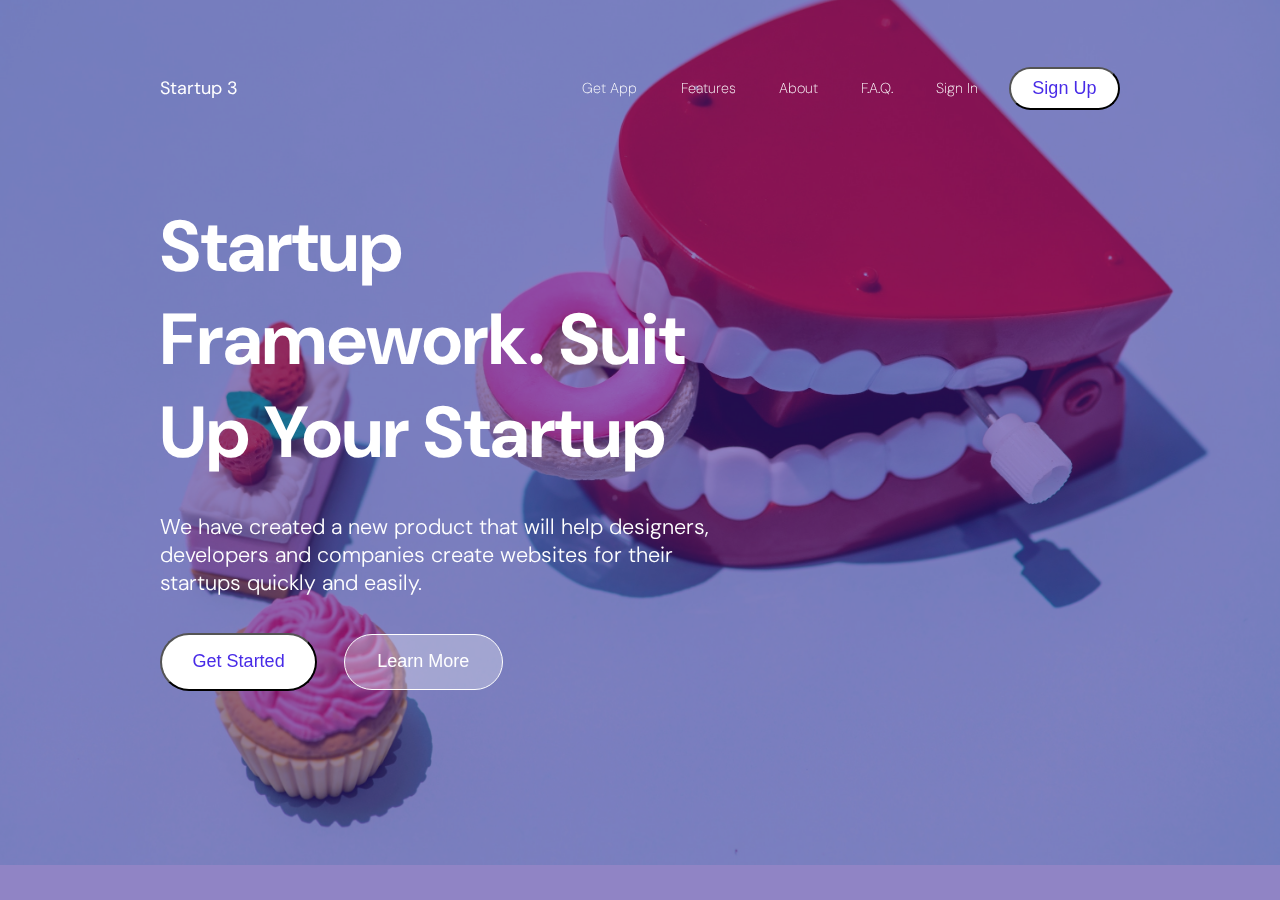
<file: Landing Page - Startup App (18)/index.html>
<!DOCTYPE html>
<html lang="en">
<head>
    <meta charset="UTF-8">
    <meta name="viewport" content="width=device-width, initial-scale=1.0">
    <link rel="preconnect" href="https://fonts.googleapis.com">
    <link rel="preconnect" href="https://fonts.gstatic.com" crossorigin>
    <link href="https://fonts.googleapis.com/css2?family=DM+Sans:opsz,wght@9..40,100..1000&display=swap" rel="stylesheet">
    <link rel="stylesheet" href="style.css">
    <title>Landing Page</title>
</head>
<body>
    <div class="overlay"></div>
    <div id="box">
        <header>
            <p id="logo">Startup 3</p>
            <nav>
                <ul id="menu">
                    <li><a href="#">Get App</a></li>
                    <li><a href="#">Features</a></li>
                    <li><a href="#">About</a></li>
                    <li><a href="#">F.A.Q.</a></li>
                    <li><a href="#">Sign In</a></li>
                </ul>
                <a #middle-fill-button href="#">
                    <button id="middle-fill">Sign Up</button>
                </a>
            </nav>
        </header>
        <main>
            <section id="test">
                <h1>Startup Framework.
                    Suit Up Your Startup</h1>
                <h5>We have created a new product that will help designers, developers and companies create websites for their startups quickly and easily.</h5>
            </section>
            <section id="cto">
                <a href="#">
                    <button id="big-fill">Get Started</button>
                </a>
                <a href="#">
                    <button id="big-white-outline">Learn More</button>
                </a>
            </section>
        </main>
    </div>
</body>
</html>
</file>
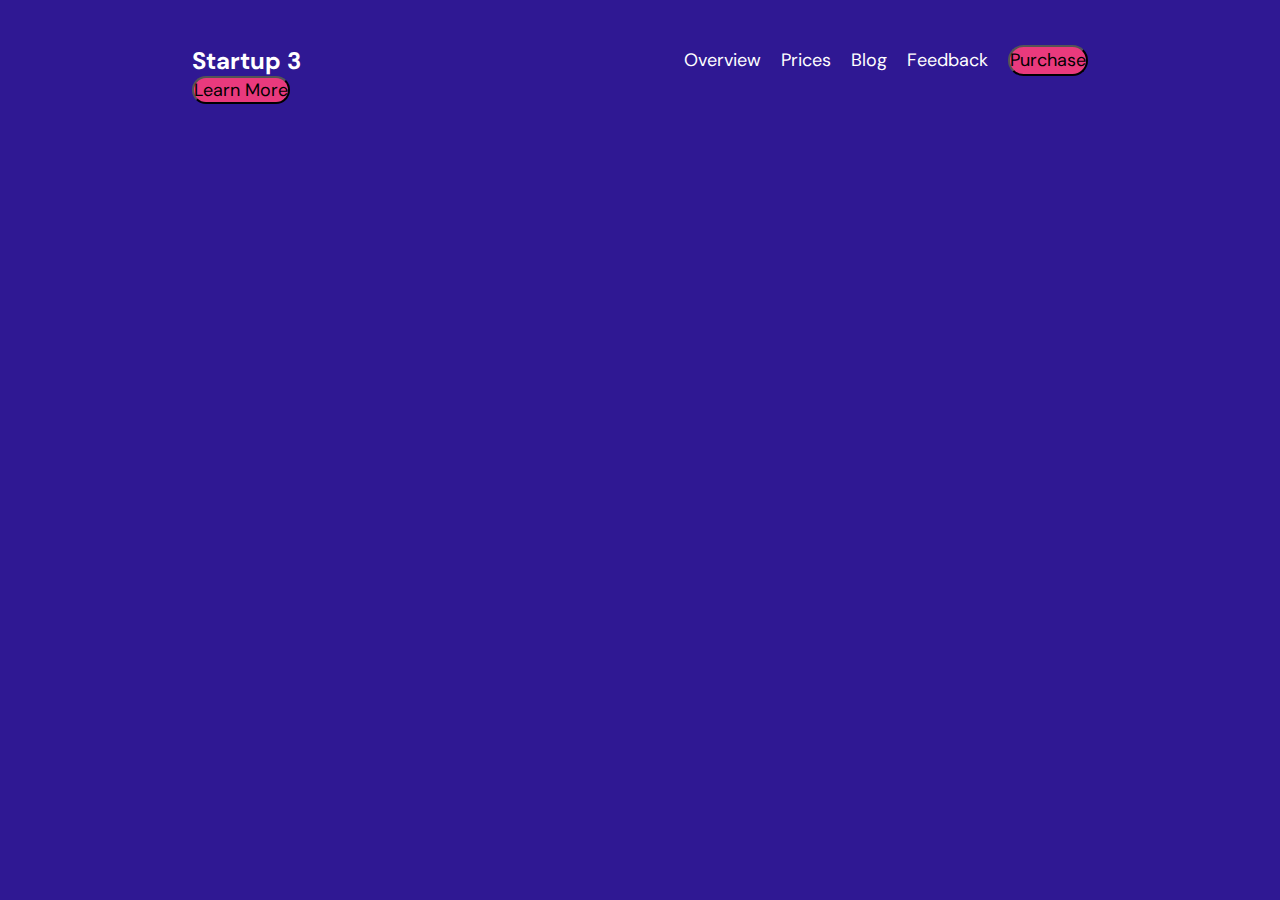
<file: home.html>
<!DOCTYPE html>
<html lang="en">
<head>
    <meta charset="UTF-8">
    <meta name="viewport" content="width=device-width, initial-scale=1.0">
    <link rel="stylesheet" href="style.css">
    <link rel="preconnect" href="https://fonts.googleapis.com">
<link rel="preconnect" href="https://fonts.gstatic.com" crossorigin>
<link href="https://fonts.googleapis.com/css2?family=DM+Sans:ital,opsz,wght@0,9..40,100..1000;1,9..40,100..1000&display=swap" rel="stylesheet">
    <title>Awesome Project</title>
</head>
<body>
    <header id="header">
        <h2 id="left-header">Startup 3</h2>
        <nav id="right-header">
            <ul>
                <li><a href="#">Overview</a></li>
                <li><a href="#">Prices</a></li>
                <li><a href="#">Blog</a></li>
                <li><a href="#">Feedback</a></li>
            </ul>
            <button>Purchase</button>
        </nav>
    </header>
    <main>
        <section>
            <h1>Generate Awesome Web Pages</h1>
            <p>The most important part of the Startup is the samples. The samples form a set of 25 usable pages you can use as is or you can add new blocks.</p>
            <button>Learn More</button>
        </section>
        <section>
            <form action="post">
                
            </form>
        </section>
    </main>
</body>
</html>
</file>
<file: Landing Page - Startup App (18)/style.css>
*{
    margin: 0;
    padding: 0;
    box-sizing: border-box;
}

/* ...................
    Big Screen layout
...................... */

html{
    font-family: "DM Sans", sans-serif;
    font-size: 18px;
    font-optical-sizing: auto;
    font-style: normal;
    color: #ffffff;
}
body{
    position: relative;
    background-image: url("img/9d359a1983d55a33bd9d1ef454ff22f9.jpg");
    background-repeat: no-repeat;
    background-size: cover;
    background-position: center;
}
body .overlay{
    position: fixed;
    background-color: #2e189388;
    z-index: -1;
    height: 100%;
    width: 100%;
}
#box{
    width: 85%;
    /* min-width: 48em; */
    max-width: 960px;
    margin: auto;
    padding-top: .5em;
    padding-bottom: 6em;
    display: flex;
    flex-direction: column;
}
header{
    display: flex;
    justify-content: space-between;
    align-items: center;
    width: 100%;
    margin-top: 3.2em;
}
#box nav{
    display: flex;
    justify-content: space-between;
    column-gap: 1.7em;
    align-items: center;
}
#menu{
    display: flex;
    font-size: .8rem;
    column-gap: 3em;
    font-weight: 200;
    list-style: none;
}
#logo{
    font-size: 1rem;
}
#menu li a{
    text-decoration: none;
    color: #ffffff;
}
#middle-fill{
    font-size: 1rem;
    padding: 0.5em 1.2em;
    border-radius: 10em; 
    background-color: #fff;
    color: #482be7;
}
main{
    width: 100%;
    margin-top: auto;
    margin-top: 5em;
}
section #test{
    width: 100%;
}
main #test h1{
    font-size: 4rem;
    width: 58%;
}
#test h5{
    font-size: 1.2rem;
    font-weight: 300;
    margin-top: 1.6em;
    width: 58%;
}
main #cto{
    width: 100%;
    margin-top: 2em;
}
main #cto a{
    text-decoration: none;
}
main #cto #big-fill{
    font-size: 1rem;
    padding: 0.9em 1.7em;
    background: #ffffff;
    border-radius: 5.6em;
    color: #482BE7;
}
main #cto #big-white-outline{
    font-size: 1rem;
    color: #FFFFFF;
    background: rgba(255, 255, 255, 0.30);
    border-radius: 5.5em;
    border: 0.1em solid rgba(255, 255, 255, 1);
    padding: 0.9em 1.8em;
    margin-left: 1.2em;
}
#box a, button{
    cursor: pointer;
}

/* ......................
    Mobile Screen layout
......................... */

@media (max-width:425px) {
    html{
        font-size: 14px;
    }
    body .overlay{
        position: fixed;
    }
    #box{
        width: 85%;
        max-width: 320px;
        padding-top: 0;
        padding-bottom: 3em;
    }
    header{
        display: flex;
        flex-direction: column;
        justify-items: flex-start;
        row-gap: 4em;
        width: 100%;
        margin-top: 3.2em;
    }
    #box nav{
        display: flex;
        flex-direction: column;
        row-gap: 2em;
        align-items: center;
        width: auto;
    }
    #menu{
        font-size: .8rem;
        font-weight: 400;
        column-gap: 2em;
    }
    main #test h1{
        font-size: 3rem;
        width: 100%;
    }
    #test h5{
        font-size: 1rem;
        font-weight: 150;
        margin-top: 1.6em;
        width: 100%;
    }
}
</file>
<file: style.css>
*{
    margin: 0;
    padding: 0;
    box-sizing: border-box;
    font-family: "DM Sans", sans-serif;
    font-size: 0px;
}

body{
    background-color: #2F1893;
    padding: 0 15%;
}

#header{
    color: #ffffff;
    display: flex;
    padding-top: 5%;
}

#left-header{
    width: 100%;
    font-size: 24px;
}

#right-header{
    width: 100%;
    display: flex;
    justify-content: right;
    gap: 20px;
}

ul{
    list-style: none;
    display: flex;
    gap: 20px;
    align-items: center;
}

ul li a{
    color: #ffffff;
    text-decoration: none;
    font-size: 18px;
}

button{
    font-size: 18px;
    font: #FFFFFF;
    border-radius: 20px;
    background-color: #E93A7D;
}
</file>
